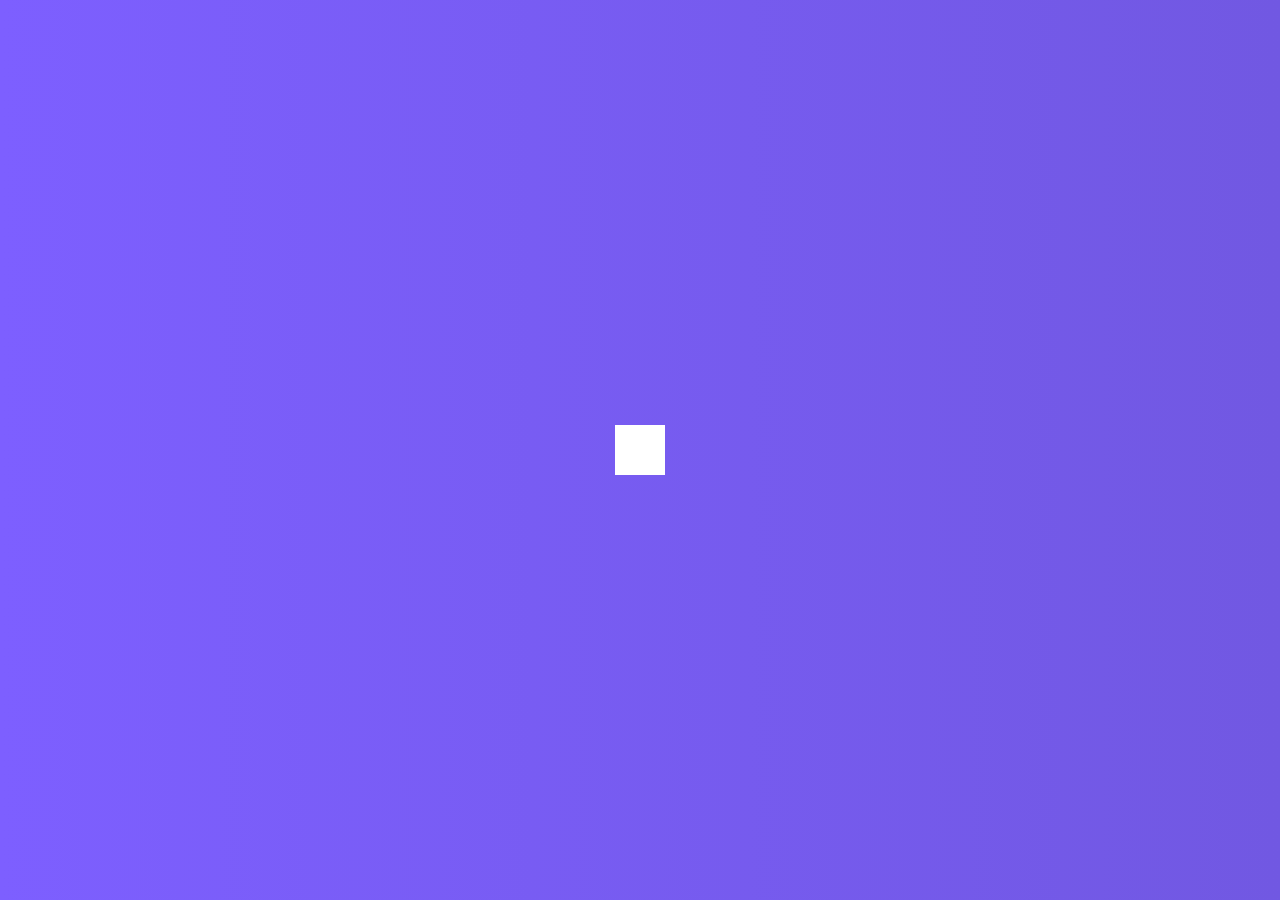
<file: HiddenSearch/index.html>
<!DOCTYPE html>
<html lang="en">
<head>
  <meta charset="UTF-8">
  <meta http-equiv="X-UA-Compatible" content="IE=edge">
  <meta name="viewport" content="width=device-width, initial-scale=1.0">
  <title>HiddenSeach</title>
  <link rel="stylesheet" href="https://cdnjs.cloudflare.com/ajax/libs/font-awesome/5.14.0/css/all.min.css" integrity="sha512-1PKOgIY59xJ8Co8+NE6FZ+LOAZKjy+KY8iq0G4B3CyeY6wYHN3yt9PW0XpSriVlkMXe40PTKnXrLnZ9+fkDaog==" crossorigin="anonymous" />
  <link rel="stylesheet" href="style.css">
  
</head>
<body>
  <div class="search">
    <input type="text" class="input" placeholder="Search...">
    <button class="btn">
      <i class="fas fa-search"></i>
    </button>
  </div>
  <script src="custom.js"></script>
</body>
</html>
</file>
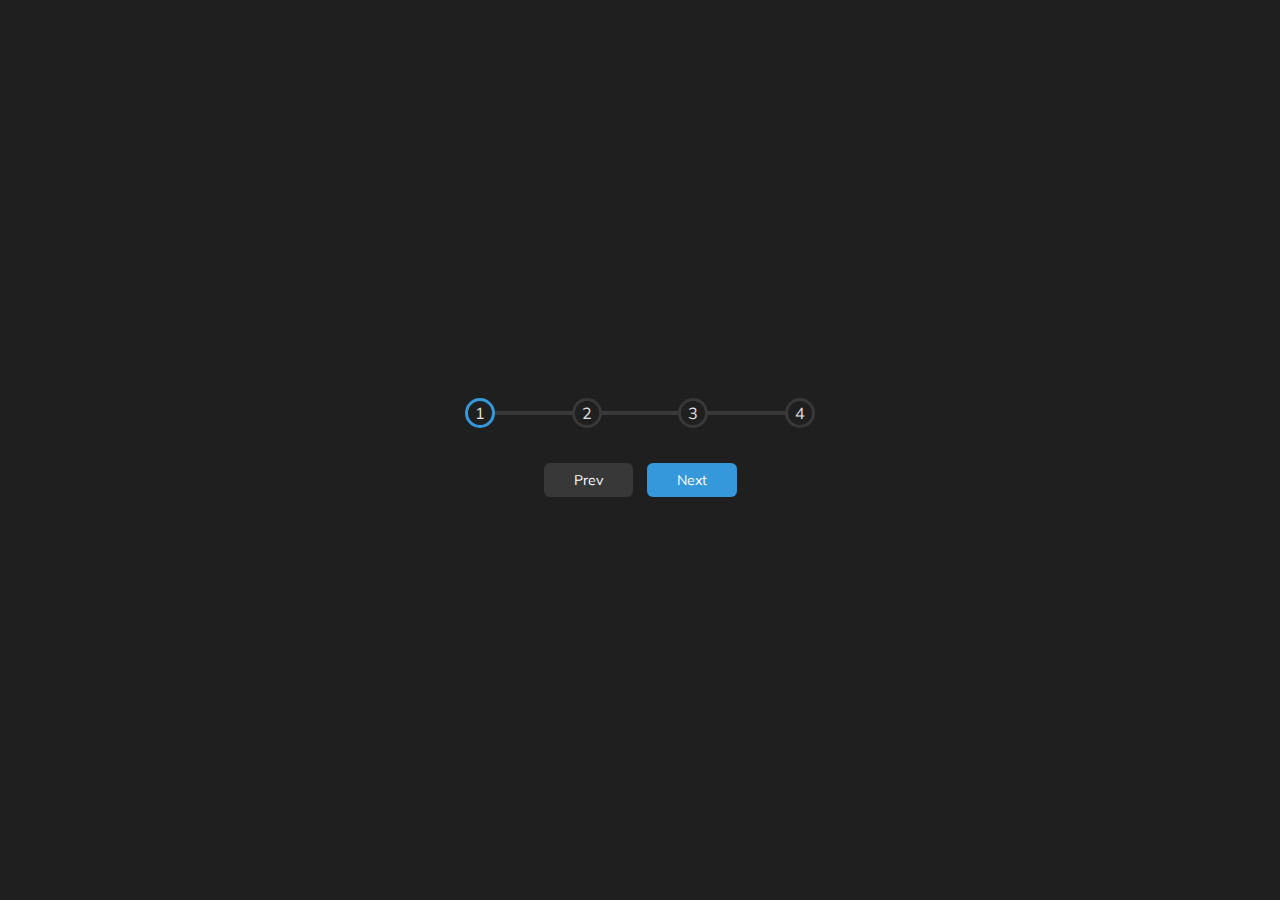
<file: ProgresSteps/index.html>
<!DOCTYPE html>
<html lang="en">
<head>
  <meta charset="UTF-8">
  <meta http-equiv="X-UA-Compatible" content="IE=edge">
  <meta name="viewport" content="width=device-width, initial-scale=1.0">
  <title>Progress Steps</title>
  <link rel="stylesheet" href="styles.css">
</head>
<body>
  <div class="container">
    <div class="progress-container">
      <div class="progress" id="progress"></div>
      <div class="circle active">1</div>
      <div class="circle">2</div>
      <div class="circle">3</div>
      <div class="circle">4</div>
    </div>

    <button class="btn" id="prev" disabled>Prev</button>
    <button class="btn" id="next" >Next</button>
  </div>
  

    <script src="custom.js"></script>
</body>
</html>
</file>
<file: HiddenSearch/style.css>
@import url('https://fonts.googleapis.com/css2?family=Roboto:wght@400;700&display=swap');

* {
  box-sizing: border-box;
}

body {
  background-image: linear-gradient(90deg, #7d5fff, #7158e2);
  font-family: 'Roboto', sans-serif;
  display: flex;
  align-items: center;
  justify-content: center;
  height: 100vh;
  overflow: hidden;
  margin: 0;
}

.search {
  position: relative;
  height: 50px;
}

.search .input {
  background-color: #fff;
  border: 0;
  font-size: 18px;
  padding: 15px;
  height: 50px;
  width: 50px;
  transition: width 0.3s ease;
}

.btn {
  background-color: #fff;
  border: 0;
  cursor: pointer;
  font-size: 24px;
  position: absolute;
  top: 0;
  left: 0;
  height: 50px;
  width: 50px;
  transition: transform 0.3s ease;
}

.btn:focus,
.input:focus {
  outline: none;
}

.search.active .input {
  width: 200px;
}

.search.active .btn {
  transform: translateX(198px);
}
</file>
<file: ProgresSteps/styles.css>
@import url('https://fonts.googleapis.com/css?family=Muli&display=swap');

:root {
  --line-border-fill: #3498db;
  --line-border-empty: #383838;

}

* {
  box-sizing: border-box;
}

body {
  background-color: #1f1f1f;
  font-family: 'Muli', sans-serif;
  display: flex;
  align-items: center;
  justify-content: center;
  height: 100vh;
  overflow: hidden;
  margin: 0;
}

.container {
  text-align: center;
}

.progress-container {
  display: flex;
  justify-content: space-between;
  position: relative;
  margin-bottom: 30px;
  max-width: 100%;
  width: 350px;
}

.progress-container::before {
  content: '';
  background-color: var(--line-border-empty);
  position: absolute;
  top: 50%;
  left: 0;
  transform: translateY(-50%);
  height: 4px;
  width: 100%;
  z-index: -1;
}

.progress {
  background-color: var(--line-border-fill);
  position: absolute;
  top: 50%;
  left: 0;
  transform: translateY(-50%);
  height: 4px;
  width: 0%;
  z-index: -1;
  transition: 0.4s ease;
}

.circle {
  background-color: #1f1f1f;
  color:#e2e2e2;
  border-radius: 50%;
  height: 30px;
  width: 30px;
  display: flex;
  align-items: center;
  justify-content: center;
  border: 3px solid var(--line-border-empty);
  transition: 0.4s ease;
}

.circle.active {
  border-color: var(--line-border-fill);
}

.btn {
  background-color: var(--line-border-fill);
  color: #fff;
  border: 0;
  border-radius: 6px;
  cursor: pointer;
  font-family: inherit;
  padding: 8px 30px;
  margin: 5px;
  font-size: 14px;
}

.btn:active {
  transform: scale(0.98);
}

.btn:focus {
  outline: 0;
}

.btn:disabled {
  background-color: var(--line-border-empty);
  cursor: not-allowed;
}
</file>
